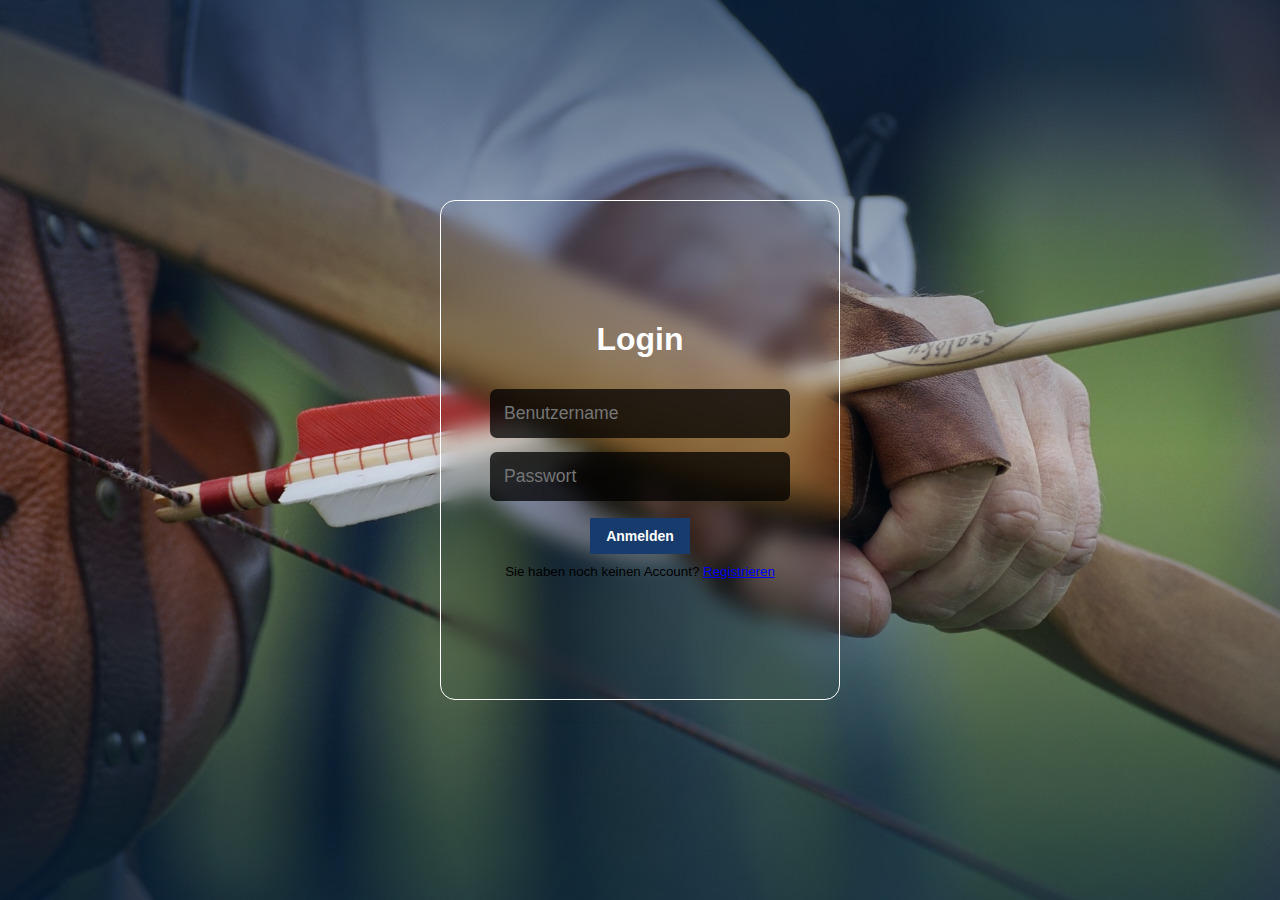
<file: login.html>
<!DOCTYPE html>
<html lang="en">
<head>
    <meta charset="utf-8">
    <meta content="width=device-width, initial-scale=1.0" name="viewport">
    <link rel="stylesheet" href="./assets/css/logincss.css">
    <title>Document</title>

</head>
<body>
    <div class="background-image">
        <div class="content blur">
          <p></p>
        </div>
        <div class="content not-blur">
          <h1>Login</h1>
          <form id="login">
            <input type="text" id="bName" placeholder="Benutzername" />
            <input type="password" id="passWort" placeholder="Passwort" />
            <a id="loginBTN" class="submit action-button" target="_top">Anmelden</a>
            <small>Sie haben noch keinen Account? <a href="registration.html" class="text-warning">Registrieren</a></small>
          </form>
        </div>
      </div>
      
</body>
<script type="module" src="scripts/validate.js"></script>
<script src="https://ajax.googleapis.com/ajax/libs/jquery/3.6.1/jquery.min.js"></script>
</html>
</file>
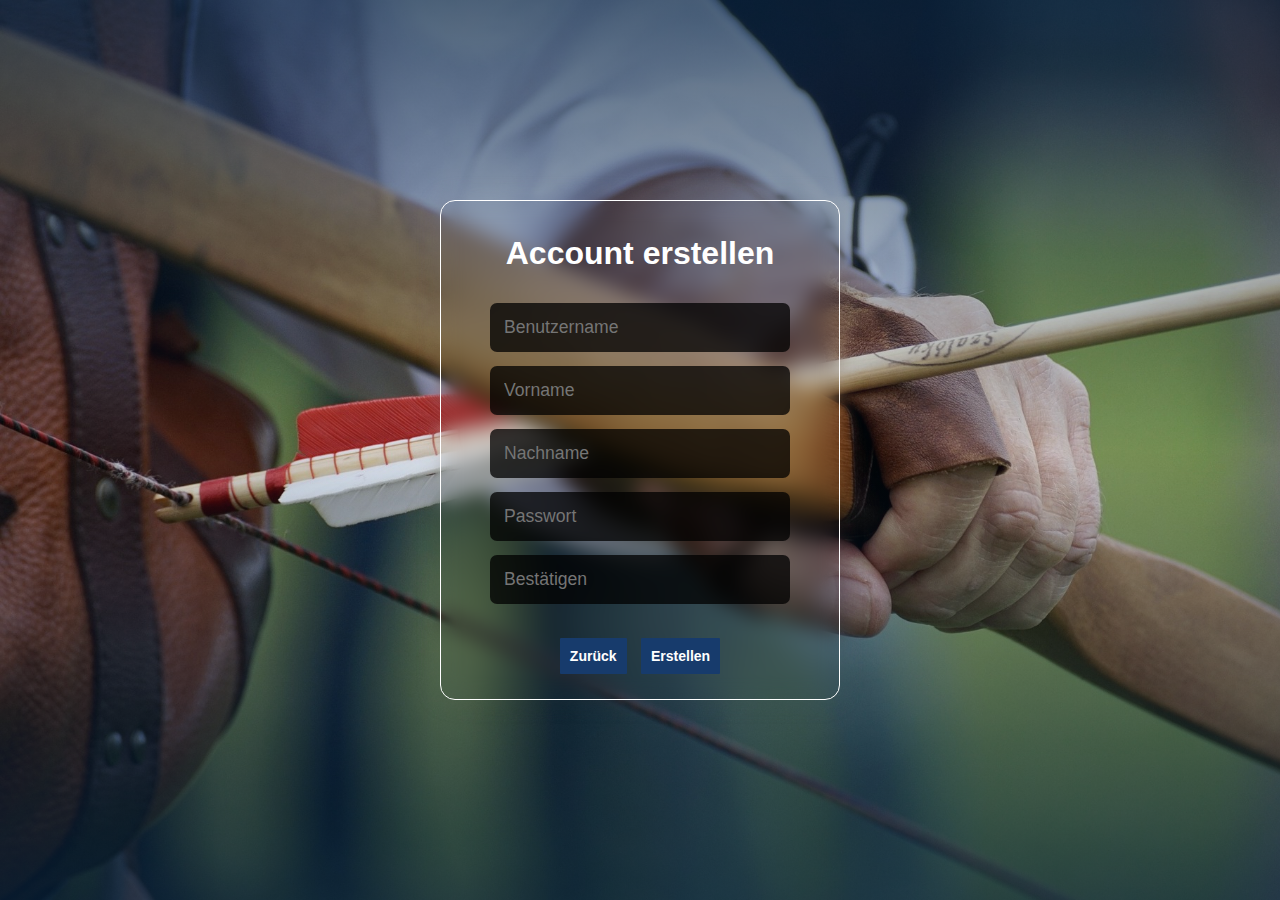
<file: registration.html>
<!DOCTYPE html>
<html lang="en">
<head>
    <meta charset="utf-8">
    <meta content="width=device-width, initial-scale=1.0" name="viewport">
    <link rel="stylesheet" href="./assets/css/logincss.css">
    <title>Registrieren</title>

</head>
<body>
    <div class="background-image">
        <div class="content blur">
          <p></p>
        </div>
        <div class="content not-blur">
          <h1>Account erstellen</h1>
          <form id="login">
            <input type="text" id="bName" placeholder="Benutzername" />
              <input type="text" id="vName" name="" placeholder="Vorname" />
              <input type="text" id="nName" placeholder="Nachname" />
            <input type="password" id="psWord"  placeholder="Passwort" />
            <input type="password" id="bPsWord" placeholder="Bestätigen" />
            <br></br>
            <div class="align-content-center">
            <a href="login.html" class="submit action-button" target="_top">Zurück</a>
            <a id="erstellen" type="submit" class="submit action-button" target="_top">Erstellen</a>
            </div>
          </form>
        </div>
      </div>
      
</body>
<script type="module" src="scripts/validate.js"></script>
<script src="https://ajax.googleapis.com/ajax/libs/jquery/3.6.1/jquery.min.js"></script>
</html>
</file>
<file: assets/css/logincss.css>
* {
    box-sizing: border-box;
    margin:0;
    padding: 0;
    font-family: verdana, Arial, Helvetica;
  }
  
  .background-image, .content.blur{
    background-image: linear-gradient(
          rgba(9,36,64,0.7) 0%, 
          rgba(9,36,64,0.1) 50%, 
          rgba(9,36,64,0.7) 100%),        
          url('../img/hero-bg.jpg');
    background-size: cover;
    background-attachment: fixed;
  }
  
  .background-image {
    display: flex;
    align-items: center;
    justify-content: center;
    min-height: 100vh;
    min-width: 100vw;
  }
  
  .content p {
    filter: blur(0px);
  }
  
  .content {
    width: 400px;
    height: 500px;
    padding:40px;
    border-radius: 15px;
  }
  
  .content.blur {
    filter: blur(10px);
    position: absolute;
    z-index:1;
  }
  
  .content.not-blur {
    border: 1px solid white;
    z-index: 999;
    text-align: center;
    display: flex;
    flex-direction: column;
    align-items:center;
    justify-content: center;
  }
  
  .content.not-blur h1 {
    color: white;
    font-size: 2em;
    margin-bottom: 24px;
  }
  
  .content.not-blur form {
    display: flex;
    flex-direction: column;
    align-items:center;
    justify-content: center;
    width: 60%;
    min-width: 300px;
    max-width: 450px;
  }
  
  .content.not-blur form input{
    padding: 14px;
    margin: 7px;
    border-radius: 7px;
    font-size: 1.1em;
    border:1px
  }
  
  .content.not-blur form input[type="text"],
  .content.not-blur form input[type="password"]
  {
    background: rgba(0,0,0,0.75);
    color: white;
    width: 100%;
  }
  
  #login .action-button {
	width: 100px;
	background: #173b6c;
	font-weight: bold;
	color: white;
	border: 0 none;
	border-radius: 1px;
	cursor: pointer;
	padding: 10px;
	margin: 10px 5px;
  text-decoration: none;
  font-size: 14px;
}
#login .action-button:hover, #msform .action-button:focus {
	box-shadow: 0 0 0 2px white, 0 0 0 3px #173b6c;
}
</file>
